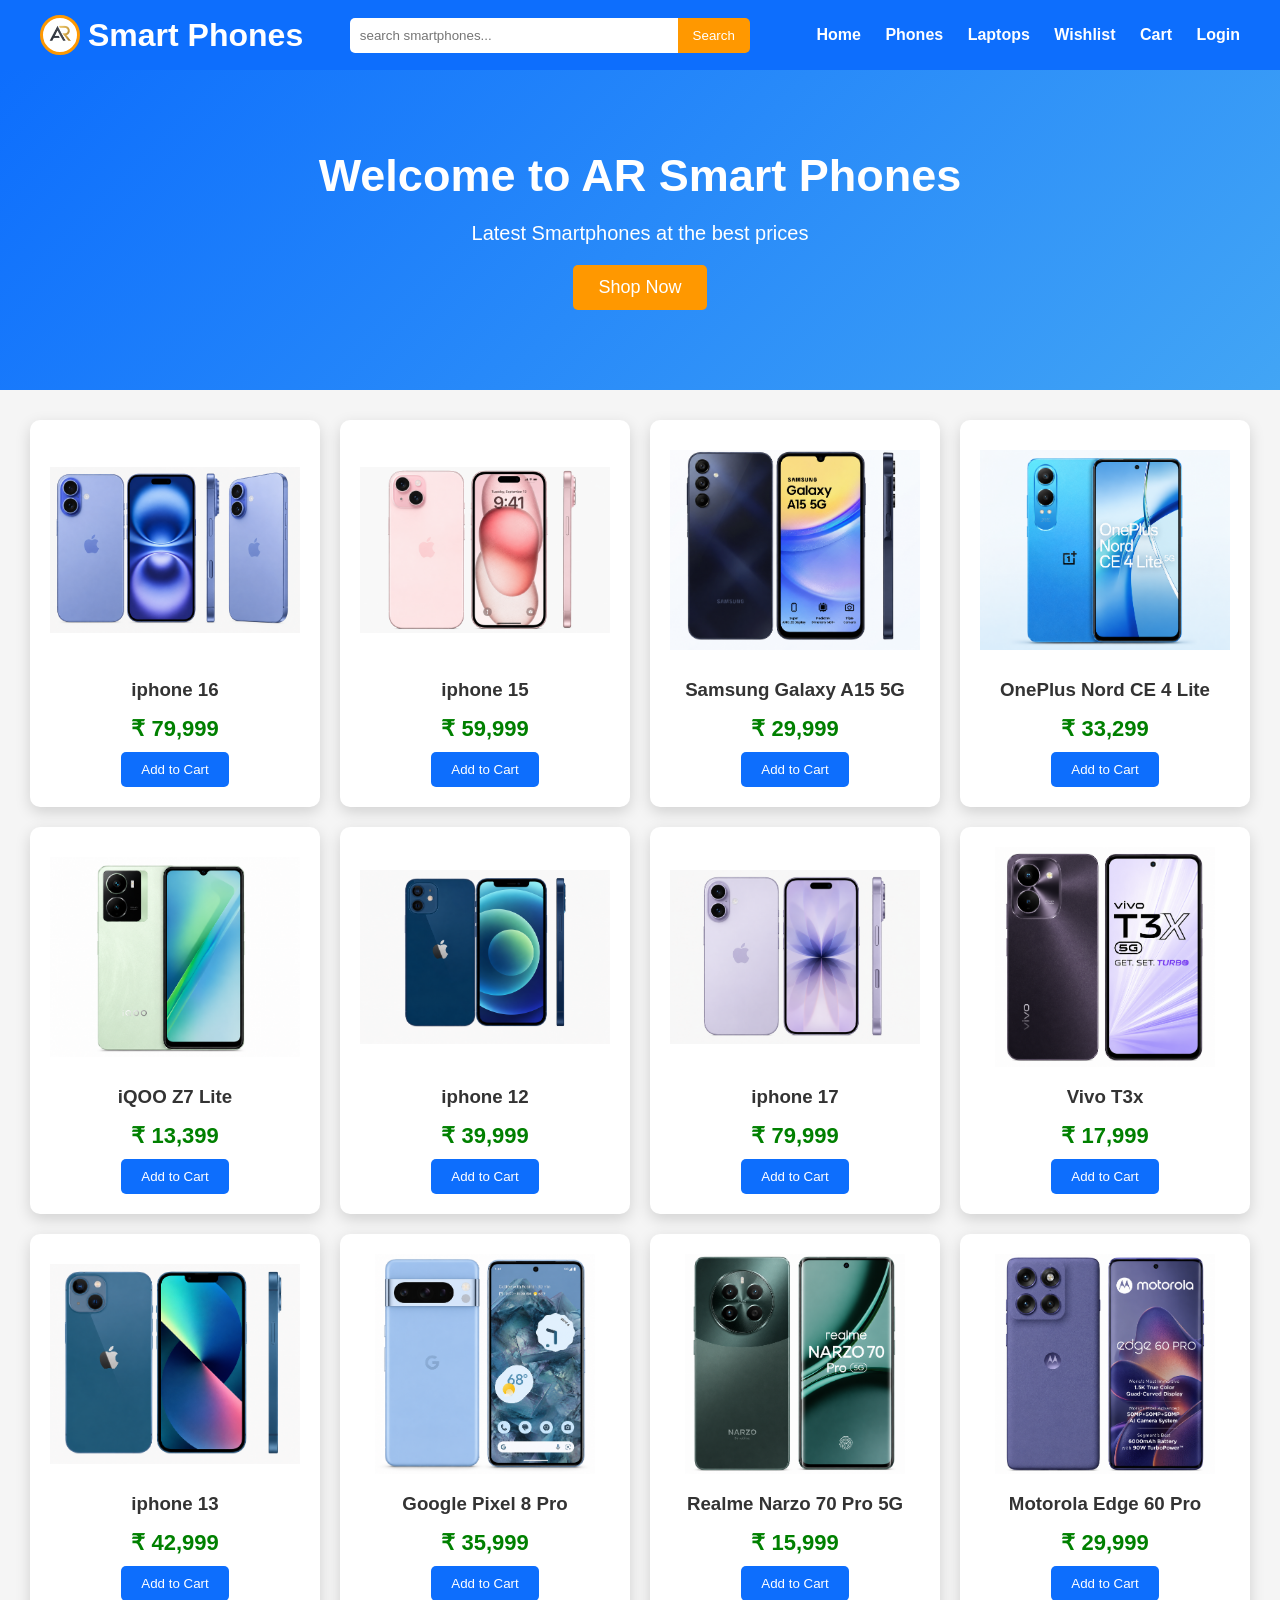
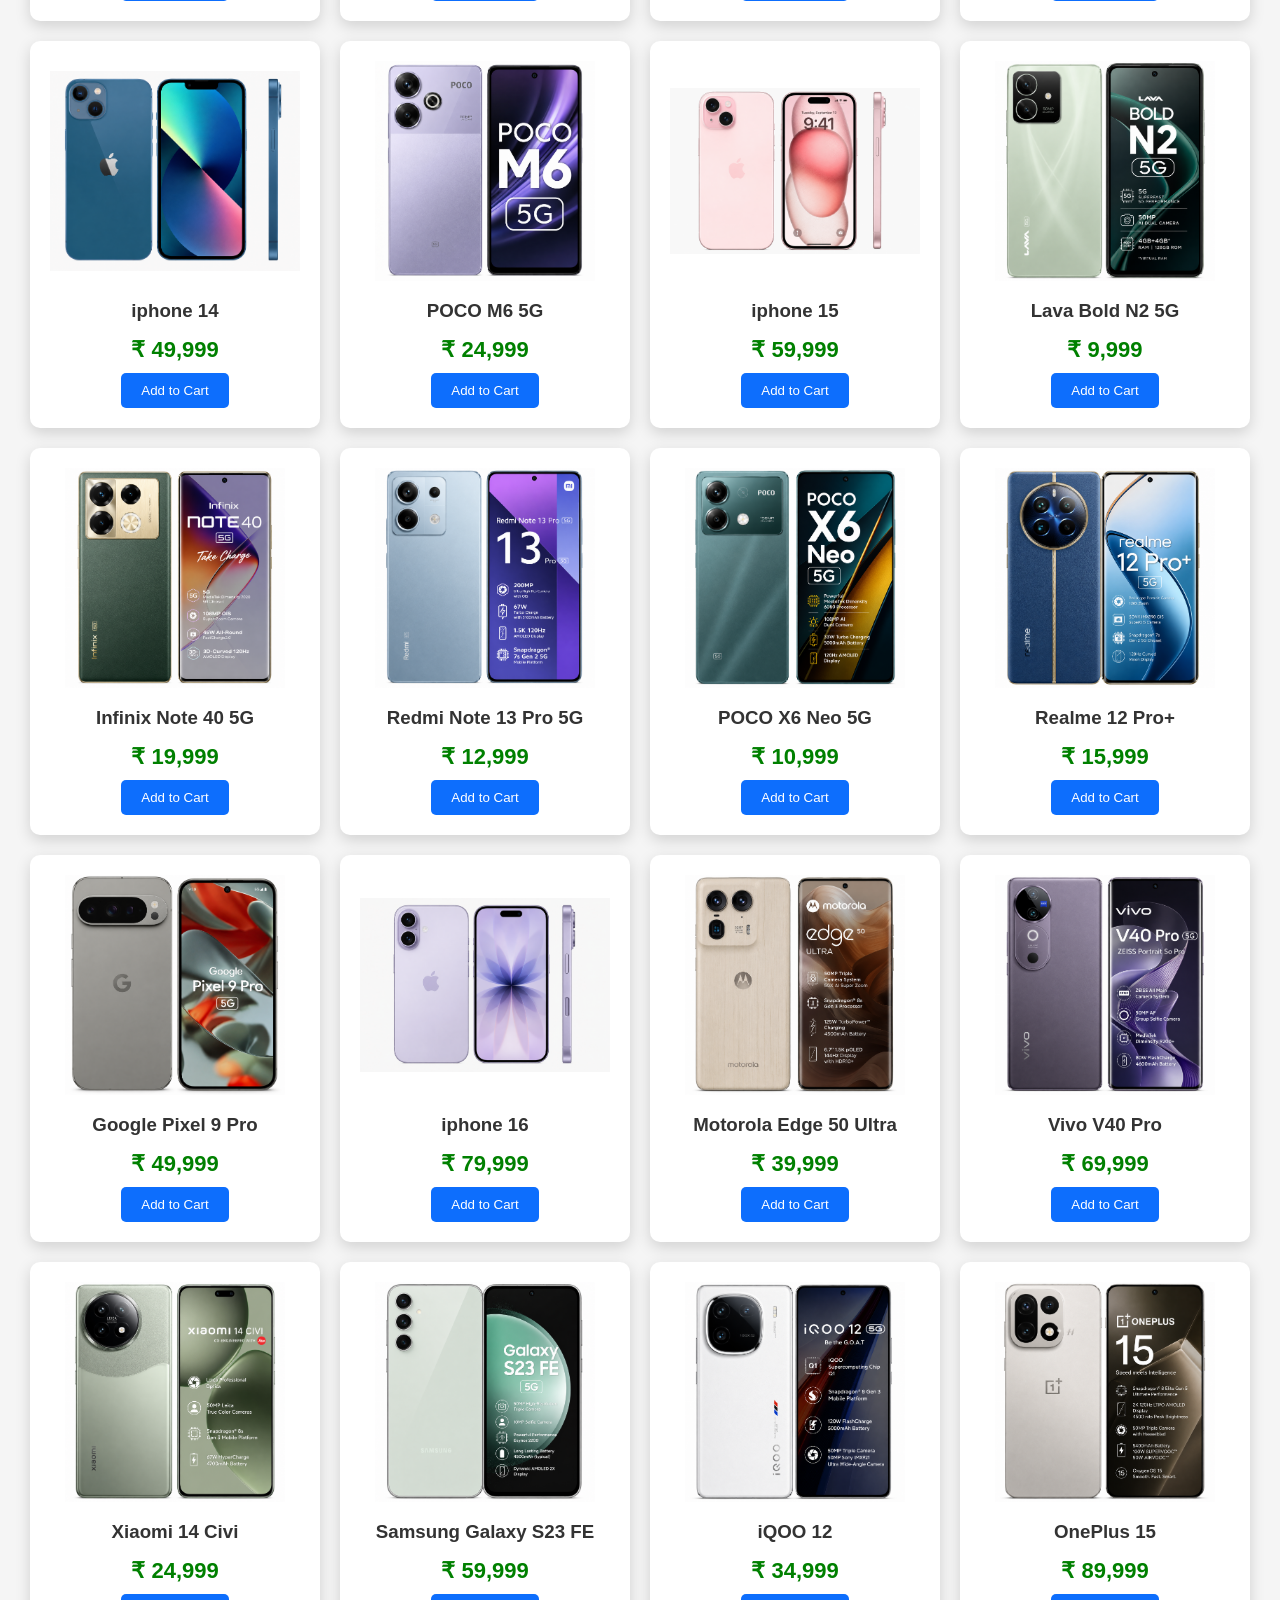
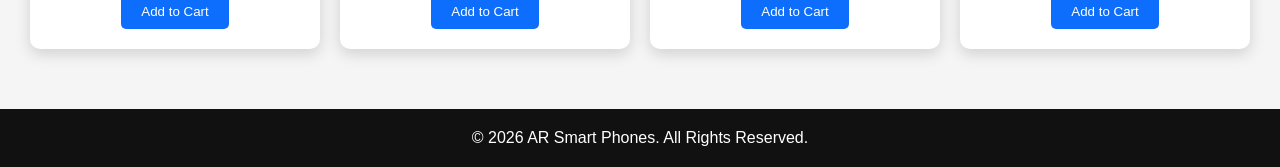
<file: index.html>
<!DOCTYPE html>
<html lang="en">
<head>
    <meta charset="UTF-8">
    <meta name="viewport" content="width=device-width, initial-scale=1.0">
    <title>AR SMART PHONES</title>
    <link rel="stylesheet"href=css/home.css>

</head>
<body>
    
    <header>
        <div class="logo">
            <img src="ar_logo1st.png" alt="AR_Logo">
            <h1>Smart Phones</h1>
        </div>

        <div class="search">
            <input type="text"placeholder="search smartphones...">
            <button>Search</button>
        </div>

        <nav>
            <a href="index.html">Home</a>
            <a href="products.html">Phones</a>
            <a href="laptops.html">Laptops</a>
            <a href="wishlist.html">Wishlist</a>
            <a href="cart.html">Cart</a>
            <a href="login.html">Login</a>
        </nav>
    </header>

    <section class="hero">
        <h2>Welcome to AR Smart Phones </h2>
        <p>Latest Smartphones at the best prices</p>

        <button>Shop Now</button>
    </section>

    <section class="products">

        <div class="card">
            <img src="iphone 16.png"alt="iphone 16">
            <h3>iphone 16</h3>
            <p>₹ 79,999</p>
            <button>Add to Cart</button>
        </div>

         <div class="card">
            <img src="image/iphone 15.png"alt="iphone 15">
            <h3>iphone 15</h3>
            <p>₹ 59,999</p>
            <button>Add to Cart</button>
        </div>

        <div class="card">
            <img src="image/samsumg galaxy a15.png"alt="Samsung Galaxy A15 5G">
            <h3>Samsung Galaxy A15 5G</h3>
            <p>₹ 29,999</p>
            <button>Add to Cart</button>
        </div>
        
         <div class="card">
            <img src="image/OnePlus Nord ce 4 lite.png"alt="OnePlus Nord CE 4 Lite">
            <h3>OnePlus Nord CE 4 Lite</h3>
            <p>₹ 33,299</p>
            <button>Add to Cart</button>
        </div>
      
         <div class="card">
            <img src="image/iqooZ7Lite.png"alt="iQOO Z7 Lite">
            <h3>iQOO Z7 Lite</h3>
            <p>₹ 13,399</p>
            <button>Add to Cart</button>
        </div>

         <div class="card">
            <img src="image/iphone 12.png"alt="iphone 12">
            <h3>iphone 12</h3>
            <p>₹ 39,999</p>
            <button>Add to Cart</button>
        </div>

         <div class="card">
            <img src="image/iphone17.png"alt="iphone 17">
            <h3>iphone 17</h3>
            <p>₹ 79,999</p>
            <button>Add to Cart</button>
        </div>
        
         <div class="card">
            <img src="image/vivoT3x.png"alt="Vivo T3x">
            <h3>Vivo T3x</h3>
            <p>₹ 17,999</p>
            <button>Add to Cart</button>
        </div>

         <div class="card">
            <img src="image/iphone13.png"alt="iphone 13">
            <h3>iphone 13</h3>
            <p>₹ 42,999</p>
            <button>Add to Cart</button>
        </div>

         <div class="card">
            <img src="image/googlePixel8Pro.png"alt="Google Pixel 8 Pro">
            <h3>Google Pixel 8 Pro</h3>
            <p>₹ 35,999</p>
            <button>Add to Cart</button>
        </div>

         <div class="card">
            <img src="image/realmeNarzo70Pro5G.png"alt="Realme Narzo 70 Pro 5G">
            <h3>Realme Narzo 70 Pro 5G</h3>
            <p>₹ 15,999</p>
            <button>Add to Cart</button>
        </div>

         <div class="card">
            <img src="image/motorolaEdge60Pro.png"alt="Motorola Edge 60 Pro">
            <h3>Motorola Edge 60 Pro</h3>
            <p>₹ 29,999</p>
            <button>Add to Cart</button>
        </div>

         <div class="card">
            <img src="image/iphone13.png"alt="iphone 14">
            <h3>iphone 14</h3>
            <p>₹ 49,999</p>
            <button>Add to Cart</button>
        </div>

         <div class="card">
            <img src="image/pocoM65G.png"alt="POCO M6 5G">
            <h3>POCO M6 5G</h3>
            <p>₹ 24,999</p>
            <button>Add to Cart</button>
        </div>

         <div class="card">
            <img src="image/iphone 15.png"alt="iphone 15">
            <h3>iphone 15</h3>
            <p>₹ 59,999</p>
            <button>Add to Cart</button>
        </div>

         <div class="card">
            <img src="image/lavaBoldN25G.png"alt="Lava Bold N2 5G">
            <h3>Lava Bold N2 5G</h3>
            <p>₹ 9,999</p>
            <button>Add to Cart</button>
        </div>

         <div class="card">
            <img src="image/infinixNote405G.png"alt="Infinix Note 40 5G">
            <h3>Infinix Note 40 5G</h3>
            <p>₹ 19,999</p>
            <button>Add to Cart</button>
        </div>

         <div class="card">
            <img src="image/redmiNote13Pro5G.png"alt="Redmi Note 13 Pro 5G">
            <h3>Redmi Note 13 Pro 5G</h3>
            <p>₹ 12,999</p>
            <button>Add to Cart</button>
        </div>

         <div class="card">
            <img src="image/pocoX6Neo5G.png"alt="POCO X6 Neo 5G">
            <h3>POCO X6 Neo 5G</h3>
            <p>₹ 10,999</p>
            <button>Add to Cart</button>
        </div>

         <div class="card">
            <img src="image/realme12ProPlus.png"alt="Realme 12 Pro+">
            <h3>Realme 12 Pro+</h3>
            <p>₹ 15,999</p>
            <button>Add to Cart</button>
        </div>

         <div class="card">
            <img src="image/googlePixel9Pro.png"alt="Google Pixel 9 pro">
            <h3>Google Pixel 9 Pro</h3>
            <p>₹ 49,999</p>
            <button>Add to Cart</button>
        </div>

         <div class="card">
            <img src="image/iphone17.png"alt="iphone 16">
            <h3>iphone 16</h3>
            <p>₹ 79,999</p>
            <button>Add to Cart</button>
        </div>

         <div class="card">
            <img src="image/motorolaEdge50Ultra.png"alt="Motorola Edge 50 Ultra">
            <h3>Motorola Edge 50 Ultra</h3>
            <p>₹ 39,999</p>
            <button>Add to Cart</button>
        </div>

         <div class="card">
            <img src="image/vivoV40Pro.png"alt="Vivo V40 Pro">
            <h3>Vivo V40 Pro</h3>
            <p>₹ 69,999</p>
            <button>Add to Cart</button>
        </div>

         <div class="card">
            <img src="image/xiaomi14civi.png"alt="Xiaomi 14 Civi">
            <h3>Xiaomi 14 Civi</h3>
            <p>₹ 24,999</p>
            <button>Add to Cart</button>
        </div>

         <div class="card">
            <img src="image/s23fe.png"alt="Samsung Galaxy S23 FE">
            <h3>Samsung Galaxy S23 FE</h3>
            <p>₹ 59,999</p>
            <button>Add to Cart</button>
        </div>

         <div class="card">
            <img src="image/iqoo12.png"alt="iQOO 12">
            <h3>iQOO 12</h3>
            <p>₹ 34,999</p>
            <button>Add to Cart</button>
        </div>

         <div class="card">
            <img src="image/oneplus 15.png"alt="OnePlus 15">
            <h3>OnePlus 15</h3>
            <p>₹ 89,999</p>
            <button>Add to Cart</button>
        </div>

    </section>

    <footer>
        <p>&copy; 2026 AR Smart Phones. All Rights Reserved.</p>
    </footer>

    <script src="js/home.js"></script>
</body>
</html>
</file>
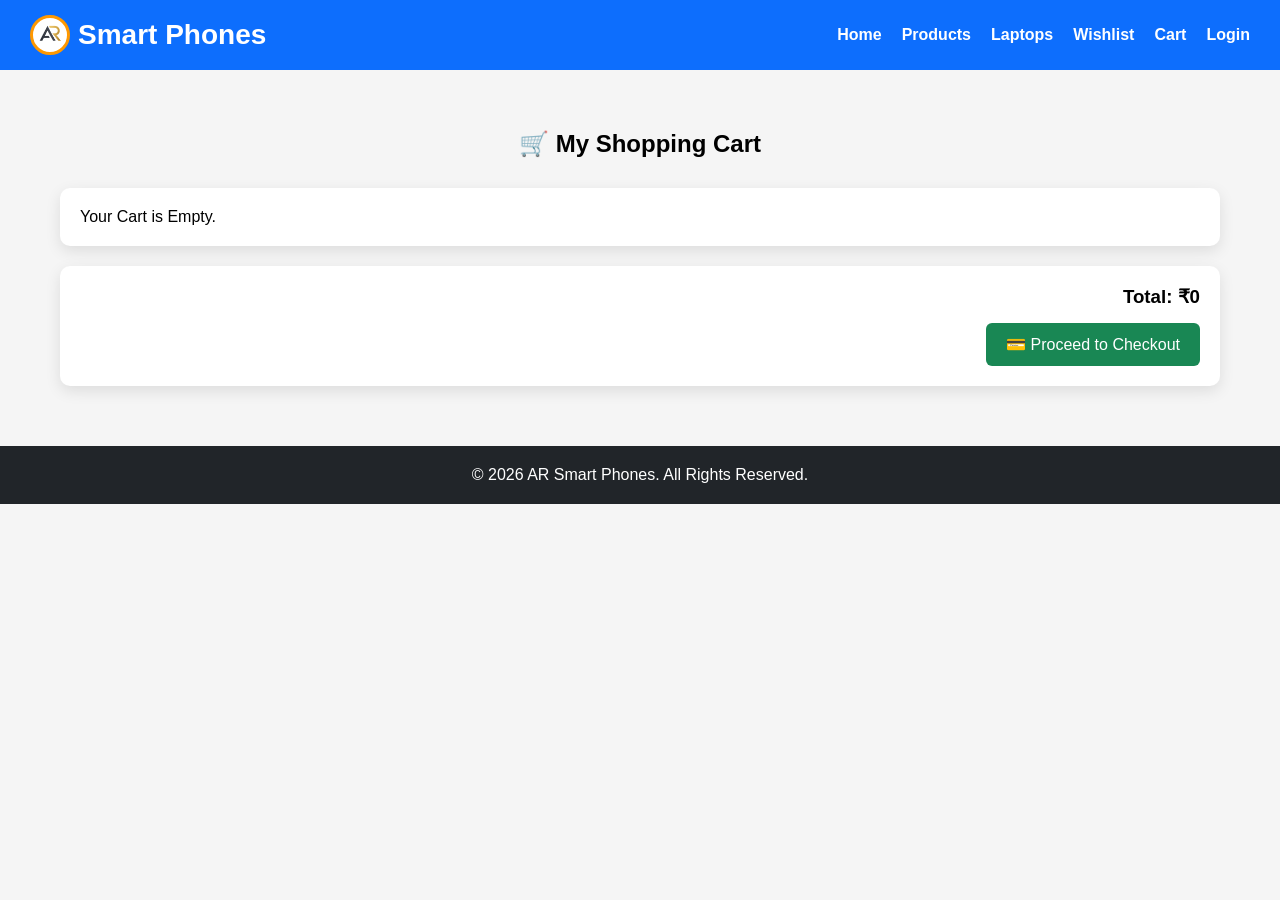
<file: cart.html>
<!DOCTYPE html>
<html lang="en">
<head>
    <meta charset="UTF-8">
    <meta name="viewport" content="width=device-width, initial-scale=1.0">
    <title>Cart | AR Smart Phones</title>

    <link rel="stylesheet" href="css/cart.css">
</head>
<body>

<header>

    <div class="logo">
        <img src="ar_logo1st.png" alt="AR_Logo">
        <h1>Smart Phones</h1>
    </div>

    <nav>
        <a href="index.html">Home</a>
        <a href="products.html">Products</a>
        <a href="laptops.html">Laptops</a>
        <a href="wishlist.html">Wishlist</a>
        <a href="cart.html">Cart</a>
        <a href="login.html">Login</a>
    </nav>

</header>

<section class="cart">

    <h2>🛒 My Shopping Cart</h2>

    <div id="cartItems">

        <p>Your Cart is Empty.</p>

    </div>

    <div class="cart-total">

        <h3>Total: ₹<span id="totalPrice">0</span></h3>

        <button onclick="checkout()">💳 Proceed to Checkout</button>

    </div>

</section>

<footer>

    <p>© 2026 AR Smart Phones. All Rights Reserved.</p>

</footer>

<script src="js/cart.js"></script>

</body>
</html>
</file>
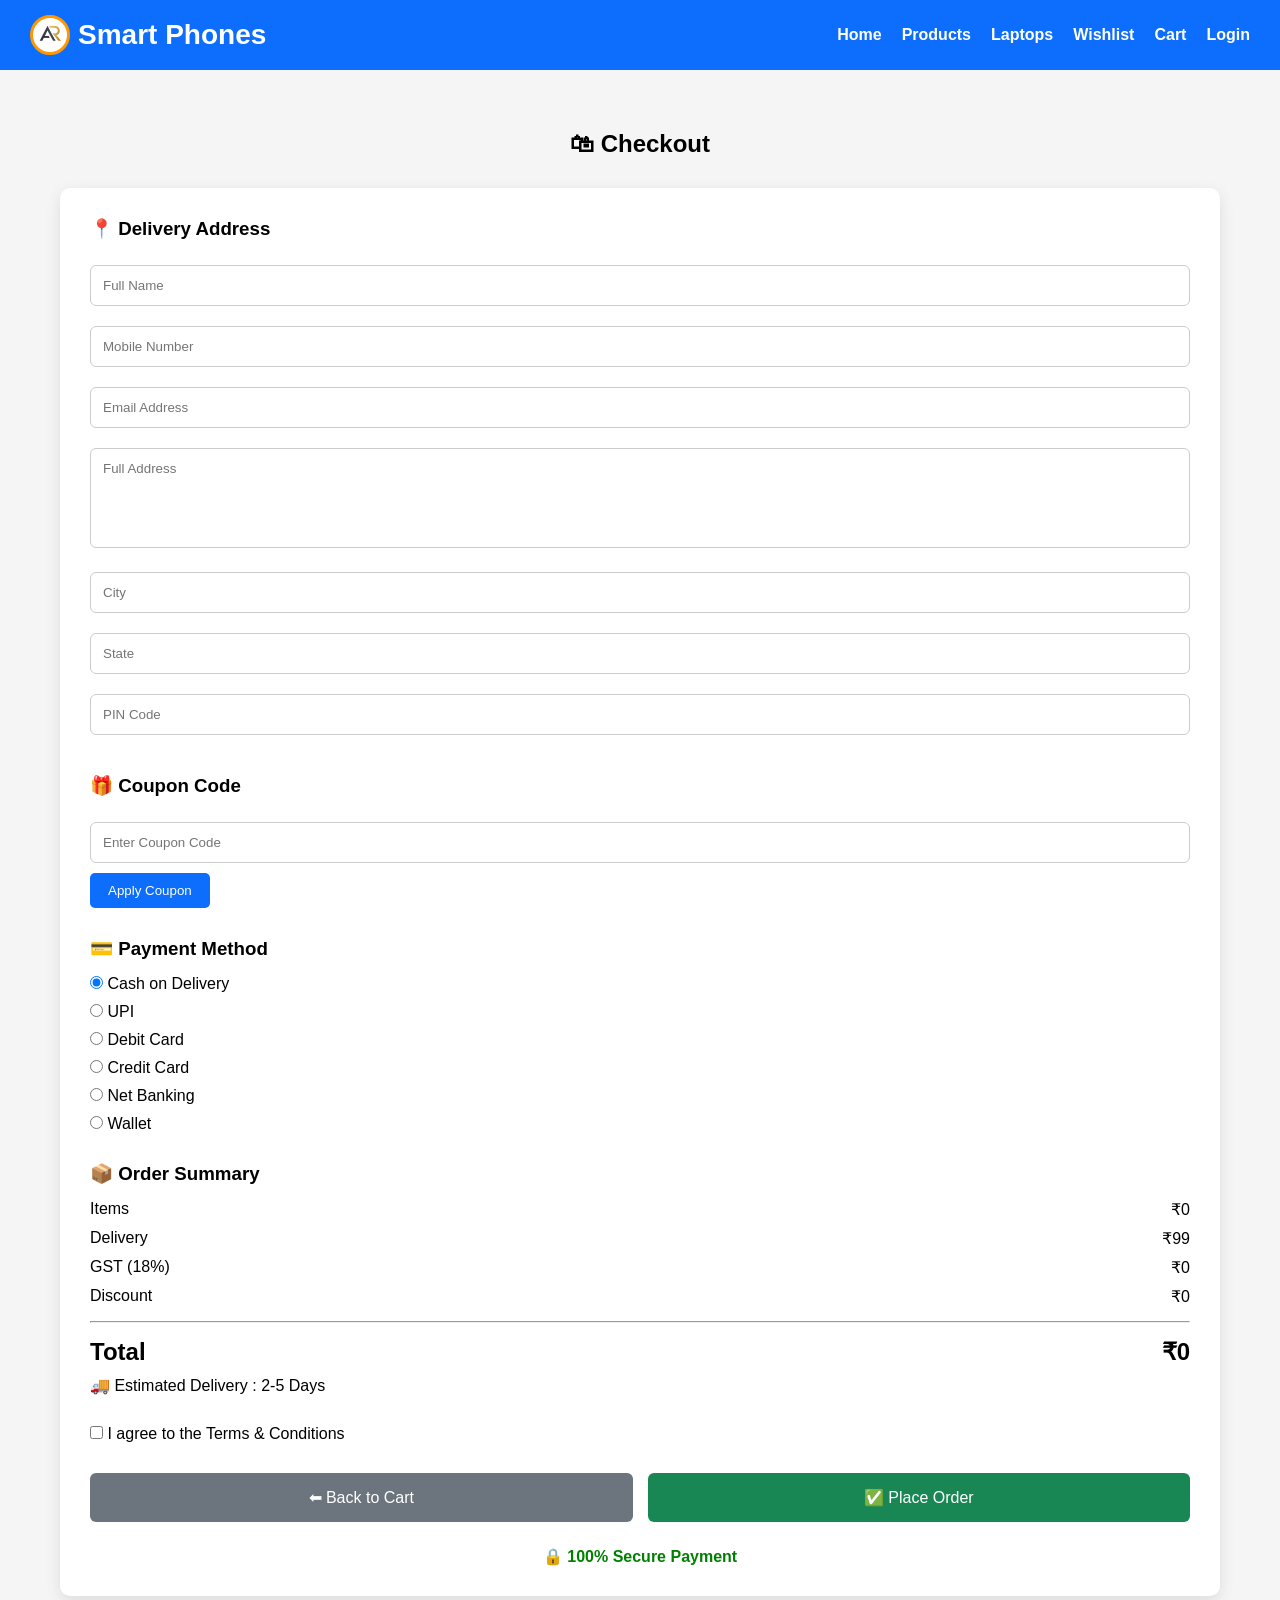
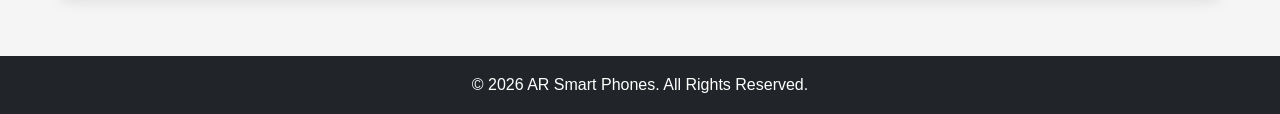
<file: checkout.html>
<!DOCTYPE html>
<html lang="en">
<head>
<meta charset="UTF-8">
<meta name="viewport" content="width=device-width, initial-scale=1.0">

<title>Checkout | AR Smart Phones</title>

<link rel="stylesheet" href="css/checkout.css">

</head>
<body>

<header>

<div class="logo">
    <img src="ar_logo1st.png" alt="AR_Logo"> 
    <h1>Smart Phones</h1>
</div>

<nav>
  <a href="index.html">Home</a>
  <a href="products.html">Products</a>
  <a href="laptops.html">Laptops</a>
  <a href="wishlist.html">Wishlist</a>
  <a href="cart.html">Cart</a>
  <a href="login.html">Login</a>
</nav>

</header>

<section class="checkout">

  <h2>🛍 Checkout</h2>

<div class="checkout-container">

<!-- Address -->

<div class="address">

  <h3>📍 Delivery Address</h3>

  <input type="text" placeholder="Full Name" required>

  <input type="tel" placeholder="Mobile Number" required>

  <input type="email" placeholder="Email Address">

  <textarea placeholder="Full Address"></textarea>
 
  <input type="text" placeholder="City">

  <input type="text" placeholder="State">

  <input type="text" placeholder="PIN Code">

</div>

<!-- Coupon -->

<div class="coupon">

  <h3>🎁 Coupon Code</h3>

  <input type="text" placeholder="Enter Coupon Code">

  <button>Apply Coupon</button>

</div>

<!-- Payment -->

<div class="payment">

  <h3>💳 Payment Method</h3>

  <label><input type="radio" name="pay" checked> Cash on Delivery</label>

  <label><input type="radio" name="pay"> UPI</label>

  <label><input type="radio" name="pay"> Debit Card</label>

  <label><input type="radio" name="pay"> Credit Card</label>

  <label><input type="radio" name="pay"> Net Banking</label>

  <label><input type="radio" name="pay"> Wallet</label>

</div>

<!-- Order Summary -->

<div class="summary">

  <h3>📦 Order Summary</h3>

  <p>Items <span id="itemsPrice">₹0</span></p>

  <p>Delivery <span>₹99</span></p>

  <p>GST (18%) <span id="gstPrice">₹0</span></p>

  <p>Discount <span id="discountPrice">₹0</span></p>

  <hr>

  <h2>Total <span id="totalPrice">₹0</span></h2>

  <p>🚚 Estimated Delivery : 2-5 Days</p>

</div>

<div class="terms">

<label>
  <input type="checkbox" required>
  I agree to the Terms & Conditions
</label>

</div>

<div class="buttons">

  <button onclick="history.back()">⬅ Back to Cart</button>

  <button onclick="placeOrder()">✅ Place Order</button>

</div>

  <p class="secure">
  🔒 100% Secure Payment
</p>

</div>

</section>

<footer>

  <p>© 2026 AR Smart Phones. All Rights Reserved.</p>

</footer>

<script src="js/checkout.js"></script>

</body>
</html>
</file>
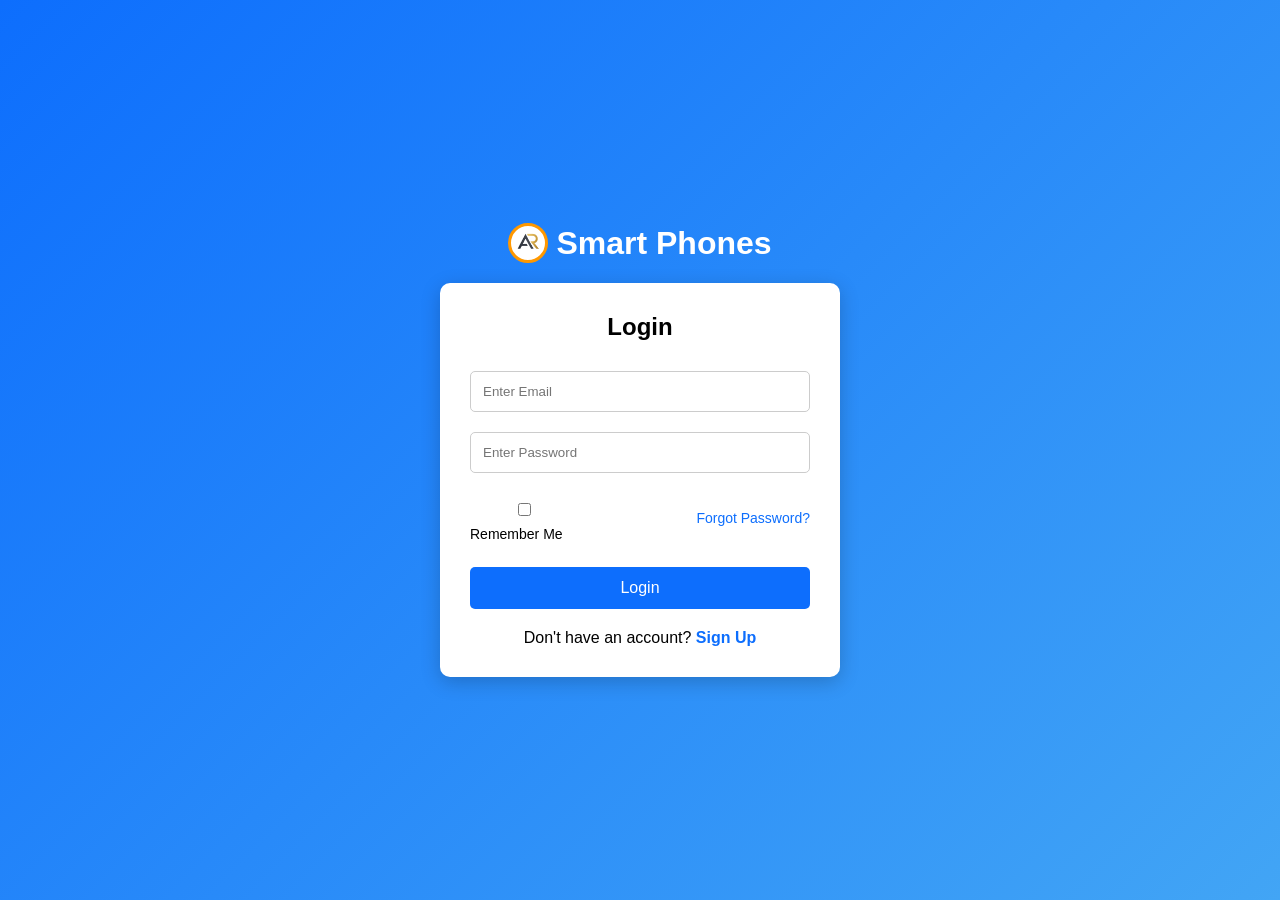
<file: login.html>
<!DOCTYPE html>
<html lang="en">
<head>
    <meta charset="UTF-8">
    <meta name="viewport" content="width=device-width, initial-scale=1.0">
    <title>Login | AR Smart Phones</title>

    <link rel="stylesheet" href="css/login.css">
</head>
<body>

    <header>
        <div class="logo">
            <img src="ar_logo1st.png" alt="AR_Logo">
            <h1>Smart Phones</h1>
        </div>
    </header>

    <div class="login-container">

        <div class="login-box">

            <h2>Login</h2>

            <form>

                <input type="email" placeholder="Enter Email" required>

                <input type="password" placeholder="Enter Password" required>

                <div class="remember">

                    <label>
                        <input type="checkbox">
                        Remember Me
                    </label>

                    <a href="#">Forgot Password?</a>

                </div>

                <button type="submit">Login</button>

            </form>

            <p>
                Don't have an account?
                <a href="signup.html">Sign Up</a>
            </p>

        </div>

    </div>

    <script src="js/login.js"></script>

</body>
</html>
</file>
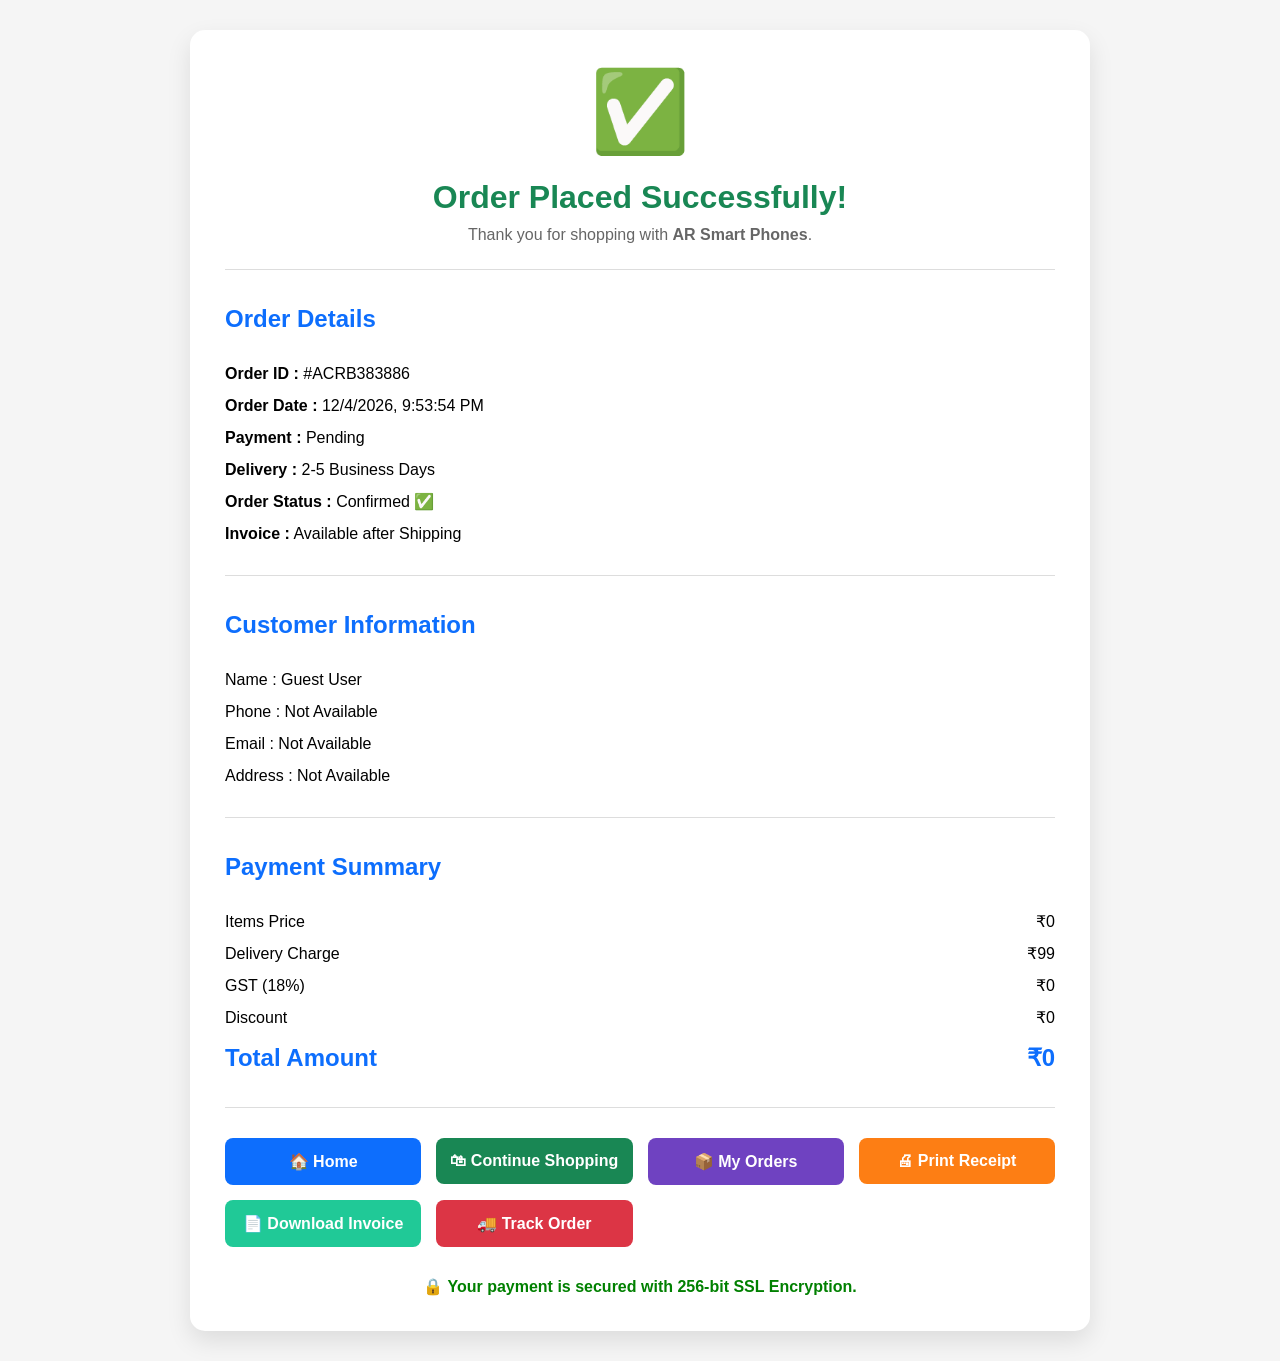
<file: order-success.html>
<!DOCTYPE html>
<html lang="en">
<head>

<meta charset="UTF-8">
<meta name="viewport" content="width=device-width, initial-scale=1.0">

<title>Order Success | AR Smart Phones</title>

<link rel="stylesheet" href="css/order-success.css">

</head>
<body>

<div class="success-container">

<div class="success-box">

<div class="success-icon">
✅
</div>

<h1>Order Placed Successfully!</h1>

<p class="thank-you">
Thank you for shopping with <b>AR Smart Phones</b>.
</p>

<hr>

<div class="order-details">

<h2>Order Details</h2>

<p><strong>Order ID :</strong> <span id="orderId">#ACRB20260001</span></p>

<p><strong>Order Date :</strong> <span id="orderDate"></span></p>

<p><strong>Payment :</strong> <span id="paymentStatus">Pending</span></p>

<p><strong>Delivery :</strong> 2-5 Business Days</p>

<p><strong>Order Status :</strong> Confirmed ✅</p>

<p><strong>Invoice :</strong> Available after Shipping</p>

</div>

<hr>

<div class="customer-details">

<h2>Customer Information</h2>

<p id="customerName">Name : -</p>

<p id="customerPhone">Phone : -</p>

<p id="customerEmail">Email : -</p>

<p id="customerAddress">Address : -</p>

</div>

<hr>

<div class="price-summary">

<h2>Payment Summary</h2>

<p>Items Price <span id="itemsPrice">₹0</span></p>

<p>Delivery Charge <span>₹99</span></p>

<p>GST (18%) <span id="gstPrice">₹0</span></p>

<p>Discount <span id="discountPrice">₹0</span></p>

<h2>Total Amount <span id="totalPrice">₹0</span></h2>

</div>

<hr>

<div class="buttons">

<a href="index.html">
<button>🏠 Home</button>
</a>

<a href="products.html">
<button>🛍 Continue Shopping</button>
</a>

<a href="orders.html">
<button>📦 My Orders</button>
</a>

<a href="#">
<button onclick="window.print()">🖨 Print Receipt</button>
</a>

<a href="#">
<button id="downloadInvoice">
📄 Download Invoice
</button>
</a>

<a href="#">
<button id="trackOrder">
🚚 Track Order
</button>
</a>

</div>

<p class="secure">

🔒 Your payment is secured with 256-bit SSL Encryption.

</p>

</div>

</div>

<script src="js/order-success.js"></script>

</body>
</html>
</file>
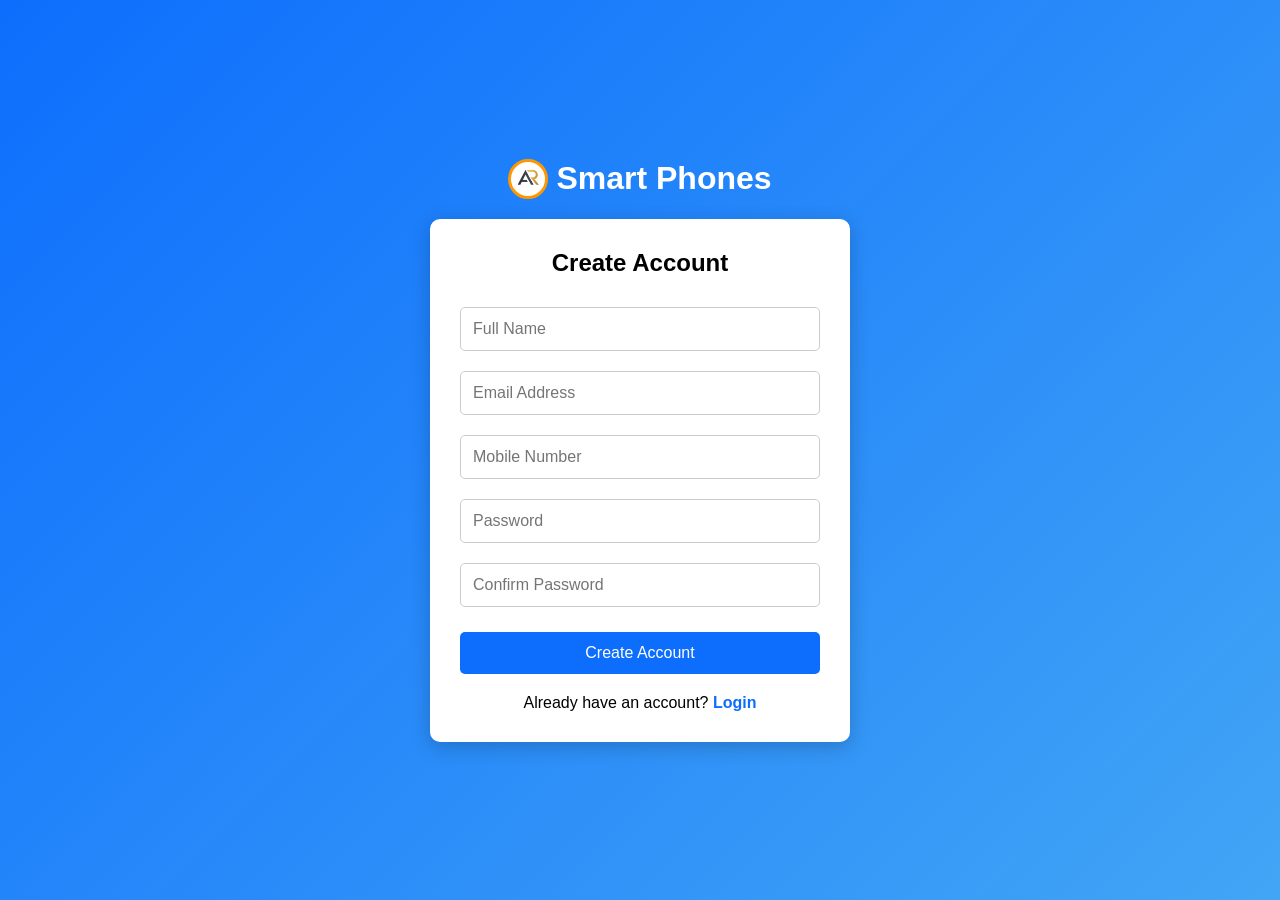
<file: signup.html>
<!DOCTYPE html>
<html lang="en">
<head>
    <meta charset="UTF-8">
    <meta name="viewport" content="width=device-width, initial-scale=1.0">
    <title>Sign Up | AR Smart Phones</title>

    <link rel="stylesheet" href="css/signup.css">
</head>
<body>

<header>
    <div class="logo">
        <img src="ar_logo1st.png" alt="AR_Logo">
         <h1>Smart Phones</h1>
    </div>

</header>

<div class="signup-container">

    <div class="signup-box">

        <h2>Create Account</h2>

        <form>

            <input type="text" placeholder="Full Name" required>

            <input type="email" placeholder="Email Address" required>

            <input type="tel" placeholder="Mobile Number" required>

            <input type="password" placeholder="Password" required>

            <input type="password" placeholder="Confirm Password" required>

            <button type="submit">Create Account</button>

        </form>

        <p>
            Already have an account?
            <a href="login.html">Login</a>
        </p>

    </div>

</div>

<script src="js/signup.js"></script>

</body>
</html>
</file>
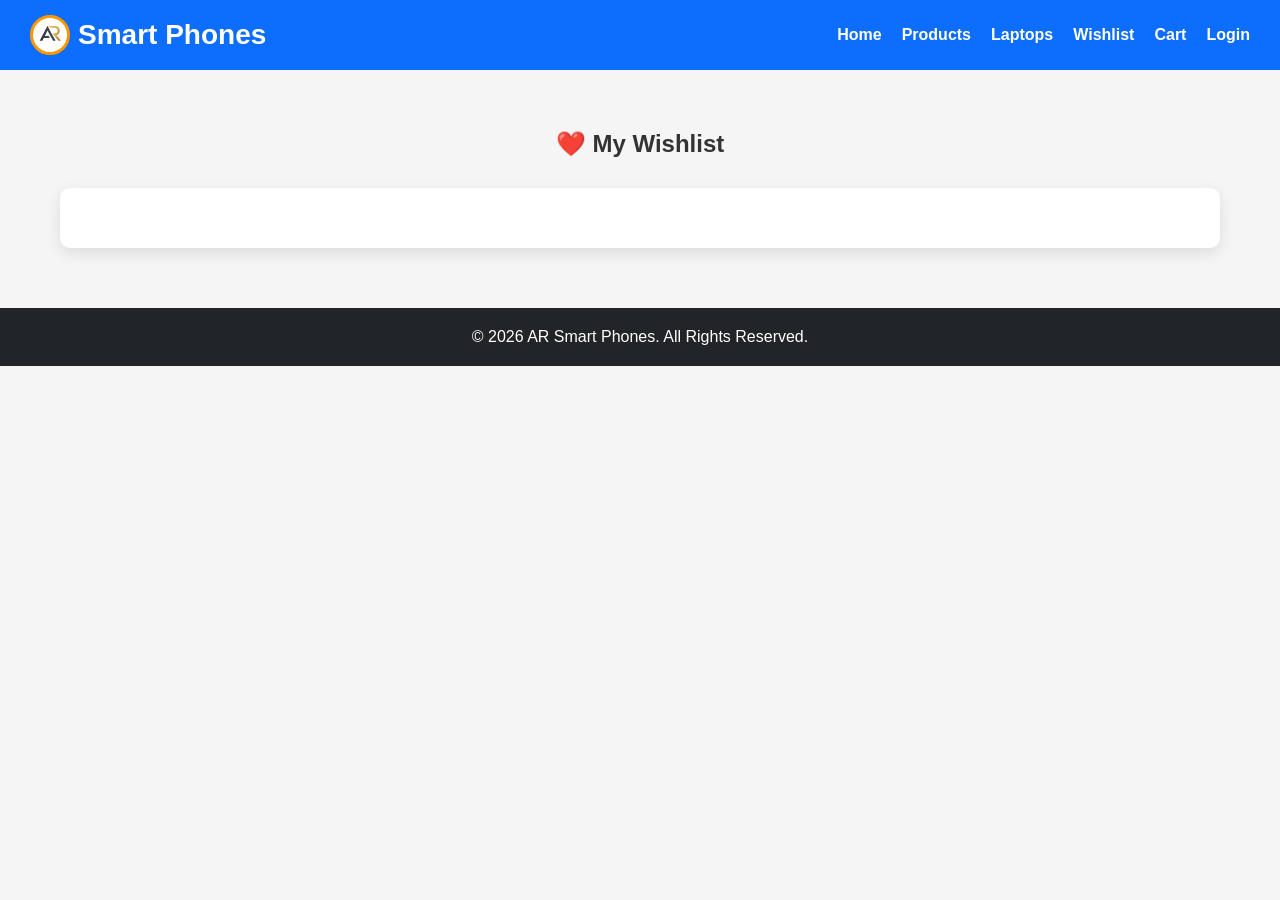
<file: wishlist.html>
<!DOCTYPE html>
<html lang="en">
<head>
    <meta charset="UTF-8">
    <meta name="viewport" content="width=device-width, initial-scale=1.0">
    <title>Wishlist | ARSmart Phones</title>

    <link rel="stylesheet" href="css/wishlist.css">
</head>
<body>

<header>

    <div class="logo">
        <img src="ar_logo1st.png" alt="AR_Logo">
        <h1>Smart Phones</h1>
    </div>

    <nav>
        <a href="index.html">Home</a>
        <a href="products.html">Products</a>
        <a href="laptops.html">Laptops</a>
        <a href="wishlist.html">Wishlist</a>
        <a href="cart.html">Cart</a>
        <a href="login.html">Login</a>
    </nav>

</header>

<section class="wishlist">

    <h2>❤️ My Wishlist</h2>

    <div id="wishlistItems">

        <p></p>

    </div>

</section>

<footer>

    <p>© 2026 AR Smart Phones. All Rights Reserved.</p>

</footer>

<script src="js/wishlist.js"></script>

</body>
</html>
</file>
<file: css/cart.css>
*{
    margin:0;
    padding:0;
    box-sizing:border-box;
    font-family:Arial, Helvetica, sans-serif;
}

body{
    background:#f5f5f5;
}

/* Header */

header{
    background:#0d6efd;
    color:#fff;
    padding:15px 30px;
    display:flex;
    justify-content:space-between;
    align-items:center;
    flex-wrap:wrap;
}

.logo {
    display: flex;
    justify-content: center;
    align-items: center;
    gap: 8px;

}

.logo h1{
    font-size:28px;
}

.logo img{
    width: 40px;
    background: #fff;
    border-radius: 50%;
    border: 3px solid #ff9800;
}

nav{
    display:flex;
    gap:20px;
}

nav a{
    color:#fff;
    text-decoration:none;
    font-weight:bold;
}

nav a:hover{
    color:#ffc107;
}

/* Cart */

.cart{
    max-width:1200px;
    margin:40px auto;
    padding:20px;
}

.cart h2{
    text-align:center;
    margin-bottom:30px;
}

#cartItems{
    background:#fff;
    border-radius:10px;
    padding:20px;
    box-shadow:0 5px 15px rgba(0,0,0,.1);
}

.cart-card{
    display:flex;
    justify-content:space-between;
    align-items:center;
    border-bottom:1px solid #ddd;
    padding:15px 0;
}

.cart-card:last-child{
    border-bottom:none;
}

.cart-info h3{
    margin-bottom:8px;
}

.cart-price{
    color:green;
    font-weight:bold;
}

.cart-card button{
    background:#dc3545;
    color:#fff;
    border:none;
    padding:10px 15px;
    border-radius:5px;
    cursor:pointer;
}

.cart-card button:hover{
    background:#bb2d3b;
}

.cart-total{
    background:#fff;
    margin-top:20px;
    padding:20px;
    border-radius:10px;
    text-align:right;
    box-shadow:0 5px 15px rgba(0,0,0,.1);
}

.cart-total h3{
    margin-bottom:15px;
}

.cart-total button{
    background:#198754;
    color:#fff;
    border:none;
    padding:12px 20px;
    border-radius:6px;
    cursor:pointer;
    font-size:16px;
}

.cart-total button:hover{
    background:#157347;
}

/* Footer */

footer{
    background:#212529;
    color:#fff;
    text-align:center;
    padding:20px;
    margin-top:40px;
}

/* Mobile */

@media(max-width:768px){

header{
    flex-direction:column;
    gap:15px;
}

nav{
    flex-wrap:wrap;
    justify-content:center;
}

.cart-card{
    flex-direction:column;
    gap:15px;
    text-align:center;
}

.cart-total{
    text-align:center;
}

}
</file>
<file: css/checkout.css>
*{
    margin:0;
    padding:0;
    box-sizing:border-box;
    font-family:Arial,Helvetica,sans-serif;
}

body{
    background:#f5f5f5;
}

/* Header */

header{
    background:#0d6efd;
    color:#fff;
    padding:15px 30px;
    display:flex;
    justify-content:space-between;
    align-items:center;
    flex-wrap:wrap;
}

.logo {
    display: flex;
    justify-content: center;
    align-items: center;
    gap: 8px;

}

.logo h1{
    font-size:28px;
}

.logo img{
    
    width: 40px;
    background: #fff;
    border-radius: 50%;
    border: 3px solid #ff9800;
}

nav{
    display:flex;
    gap:20px;
}

nav a{
    color:#fff;
    text-decoration:none;
    font-weight:bold;
}

nav a:hover{
    color:#ffc107;
}

/* Checkout */

.checkout{
    max-width:1200px;
    margin:40px auto;
    padding:20px;
}

.checkout h2{
    text-align:center;
    margin-bottom:30px;
}

.checkout-container{
    background:#fff;
    padding:30px;
    border-radius:10px;
    box-shadow:0 5px 15px rgba(0,0,0,.1);
}

.address,
.payment,
.summary,
.coupon,
.terms{
    margin-bottom:30px;
}

.address h3,
.payment h3,
.summary h3,
.coupon h3{
    margin-bottom:15px;
}

.address input,
.address textarea,
.coupon input{
    width:100%;
    padding:12px;
    margin:10px 0;
    border:1px solid #ccc;
    border-radius:6px;
}

.address textarea{
    height:100px;
    resize:none;
}

.payment label{
    display:block;
    margin:10px 0;
}

.coupon button{
    background:#0d6efd;
    color:white;
    border:none;
    padding:10px 18px;
    border-radius:5px;
    cursor:pointer;
}

.summary p,
.summary h2{
    display:flex;
    justify-content:space-between;
    margin:10px 0;
}

.summary hr{
    margin:15px 0;
}

.buttons{
    display:flex;
    gap:15px;
    margin-top:20px;
}

.buttons button{
    flex:1;
    padding:15px;
    border:none;
    border-radius:6px;
    font-size:16px;
    cursor:pointer;
}

.buttons button:first-child{
    background:#6c757d;
    color:white;
}

.buttons button:last-child{
    background:#198754;
    color:white;
}

.secure{
    text-align:center;
    color:green;
    font-weight:bold;
    margin-top:25px;
}

/* Footer */

footer{
    background:#212529;
    color:white;
    text-align:center;
    padding:20px;
    margin-top:40px;
}

/* Mobile */

@media(max-width:768px){

header{
    flex-direction:column;
    gap:15px;
}

nav{
    flex-wrap:wrap;
    justify-content:center;
}

.checkout-container{
    padding:20px;
}

.buttons{
    flex-direction:column;
}

}
</file>
<file: css/login.css>
*{
    margin:0;
    padding:0;
    box-sizing:border-box;
    font-family:Arial,sans-serif;
}

body{
    background:linear-gradient(135deg,#0d6efd,#42a5f5);
    display:flex;
    flex-direction:column;
    justify-content:center;
    align-items:center;
    min-height:100vh;
}

header{
    color:white;
    margin-bottom:20px;
}

.logo {
    display: flex;
    justify-content: center;
    align-items: center;
    gap: 8px;

}

.logo img{
    width: 40px;
    background: #fff;
    border-radius: 50%;
    border: 3px solid #ff9800;
}    
.login-container{
    width:100%;
    display:flex;
    justify-content:center;
    align-items:center;
}

.login-box{
    background:white;
    width:400px;
    max-width:90%;
    padding:30px;
    border-radius:10px;
    box-shadow:0 5px 20px rgba(0,0,0,.2);
}

.login-box h2{
    text-align:center;
    margin-bottom:20px;
}

.login-box input{
    width:100%;
    padding:12px;
    margin:10px 0;
    border:1px solid #ccc;
    border-radius:5px;
}

.remember{
    display:flex;
    justify-content:space-between;
    align-items:center;
    margin:10px 0;
    font-size:14px;
}

.remember a{
    text-decoration:none;
    color:#0d6efd;
}

.login-box button{
    width:100%;
    padding:12px;
    border:none;
    background:#0d6efd;
    color:white;
    font-size:16px;
    border-radius:5px;
    cursor:pointer;
    margin-top:15px;
}

.login-box button:hover{
    background:#084298;
}

.login-box p{
    text-align:center;
    margin-top:20px;
}

.login-box p a{
    color:#0d6efd;
    text-decoration:none;
    font-weight:bold;
}

@media(max-width:768px){

.login-box{
    width:95%;
    padding:20px;
}

}
</file>
<file: css/order-success.css>
*{
    margin:0;
    padding:0;
    box-sizing:border-box;
    font-family:Arial,Helvetica,sans-serif;
}

body{
    background:#f5f5f5;
    display:flex;
    justify-content:center;
    align-items:center;
    min-height:100vh;
    padding:30px;
}

.success-container{
    width:100%;
    max-width:900px;
}

.success-box{
    background:#fff;
    border-radius:15px;
    padding:35px;
    box-shadow:0 10px 25px rgba(0,0,0,.1);
}

.success-icon{
    font-size:80px;
    text-align:center;
    margin-bottom:20px;
}

.success-box h1{
    text-align:center;
    color:#198754;
    margin-bottom:10px;
}

.thank-you{
    text-align:center;
    color:#666;
    margin-bottom:25px;
}

hr{
    margin:25px 0;
    border:none;
    border-top:1px solid #ddd;
}

.order-details,
.customer-details,
.price-summary{
    line-height:2;
}

.order-details h2,
.customer-details h2,
.price-summary h2{
    margin-bottom:15px;
    color:#0d6efd;
}

.price-summary p,
.price-summary h2{
    display:flex;
    justify-content:space-between;
}

.buttons{
    display:grid;
    grid-template-columns:repeat(auto-fit,minmax(180px,1fr));
    gap:15px;
    margin-top:30px;
}

.buttons button{
    width:100%;
    padding:14px;
    border:none;
    border-radius:8px;
    cursor:pointer;
    font-size:16px;
    font-weight:bold;
    transition:.3s;
}

.buttons a:nth-child(1) button{
    background:#0d6efd;
    color:#fff;
}

.buttons a:nth-child(2) button{
    background:#198754;
    color:#fff;
}

.buttons a:nth-child(3) button{
    background:#6f42c1;
    color:#fff;
}

.buttons a:nth-child(4) button{
    background:#fd7e14;
    color:#fff;
}

.buttons a:nth-child(5) button{
    background:#20c997;
    color:#fff;
}

.buttons a:nth-child(6) button{
    background:#dc3545;
    color:#fff;
}

.buttons button:hover{
    transform:translateY(-3px);
    opacity:.9;
}

.secure{
    text-align:center;
    margin-top:30px;
    color:green;
    font-weight:bold;
}

@media(max-width:768px){

.success-box{
    padding:20px;
}

.success-icon{
    font-size:60px;
}

.buttons{
    grid-template-columns:1fr;
}

}
</file>
<file: css/signup.css>
*{
    margin:0;
    padding:0;
    box-sizing:border-box;
    font-family:Arial,sans-serif;
}

body{
    background:linear-gradient(135deg,#0d6efd,#42a5f5);
    display:flex;
    flex-direction:column;
    justify-content:center;
    align-items:center;
    min-height:100vh;
}

header{
    color:#fff;
    margin-bottom:20px;
}

.logo {
    display: flex;
    justify-content: center;
    align-items: center;
    gap: 8px;

}    
.logo img{
    width: 40px;
    background: #fff;
    border-radius: 50%;
    border: 3px solid #ff9800;

}
.signup-container{
    width:100%;
    display:flex;
    justify-content:center;
    align-items:center;
}

.signup-box{
    background:#fff;
    width:420px;
    max-width:90%;
    padding:30px;
    border-radius:10px;
    box-shadow:0 5px 20px rgba(0,0,0,.2);
}

.signup-box h2{
    text-align:center;
    margin-bottom:20px;
}

.signup-box input{
    width:100%;
    padding:12px;
    margin:10px 0;
    border:1px solid #ccc;
    border-radius:5px;
    font-size:16px;
}

.signup-box button{
    width:100%;
    padding:12px;
    margin-top:15px;
    background:#0d6efd;
    color:#fff;
    border:none;
    border-radius:5px;
    font-size:16px;
    cursor:pointer;
}

.signup-box button:hover{
    background:#084298;
}

.signup-box p{
    text-align:center;
    margin-top:20px;
}

.signup-box a{
    color:#0d6efd;
    text-decoration:none;
    font-weight:bold;
}

@media(max-width:768px){

.signup-box{
    width:95%;
    padding:20px;
}

}
</file>
<file: css/wishlist.css>
*{
    margin:0;
    padding:0;
    box-sizing:border-box;
    font-family:Arial, sans-serif;
}

body{
    background:#f5f5f5;
}

/* Header */

header{
    background:#0d6efd;
    color:white;
    padding:15px 30px;
    display:flex;
    justify-content:space-between;
    align-items:center;
    flex-wrap:wrap;
}

.logo {
    display: flex;
    justify-content: center;
    align-items: center;
    gap: 8px;
 
}
    
.logo h1{
    font-size:28px;
}

.logo img{
    width: 40px;
    background: #fff;
    border-radius: 50%;
    border: 3px solid #ff9800;

}
    
nav{
    display:flex;
    gap:20px;
}

nav a{
    color:white;
    text-decoration:none;
    font-weight:bold;
}

nav a:hover{
    color:#ffc107;
}

/* Wishlist */

.wishlist{
    max-width:1200px;
    margin:40px auto;
    padding:20px;
}

.wishlist h2{
    text-align:center;
    margin-bottom:30px;
    color:#333;
}

#wishlistItems{
    background:white;
    padding:30px;
    border-radius:10px;
    box-shadow:0 5px 15px rgba(0,0,0,0.1);
    text-align:center;
}

#wishlistItems p{
    font-size:20px;
    color:#666;
}

/* Footer */

footer{
    background:#212529;
    color:white;
    text-align:center;
    padding:20px;
    margin-top:40px;
}

/* Mobile */

@media(max-width:768px){

header{
    flex-direction:column;
    gap:15px;
}

nav{
    flex-wrap:wrap;
    justify-content:center;
}

.logo h1{
    font-size:22px;
}
.wish-card{
    background:#fff;
    border:1px solid #ddd;
    border-radius:10px;
    padding:20px;
    margin:20px 0;
    text-align:center;
}

.wish-card h3{
    margin-bottom:15px;
}

.wish-card button{
    padding:10px 15px;
    margin:5px;
    border:none;
    border-radius:5px;
    cursor:pointer;
}

.wish-card button:first-of-type{
    background:#0d6efd;
    color:#fff;
}

.wish-card button:last-of-type{
    background:#dc3545;
    color:#fff;
}

}
</file>
